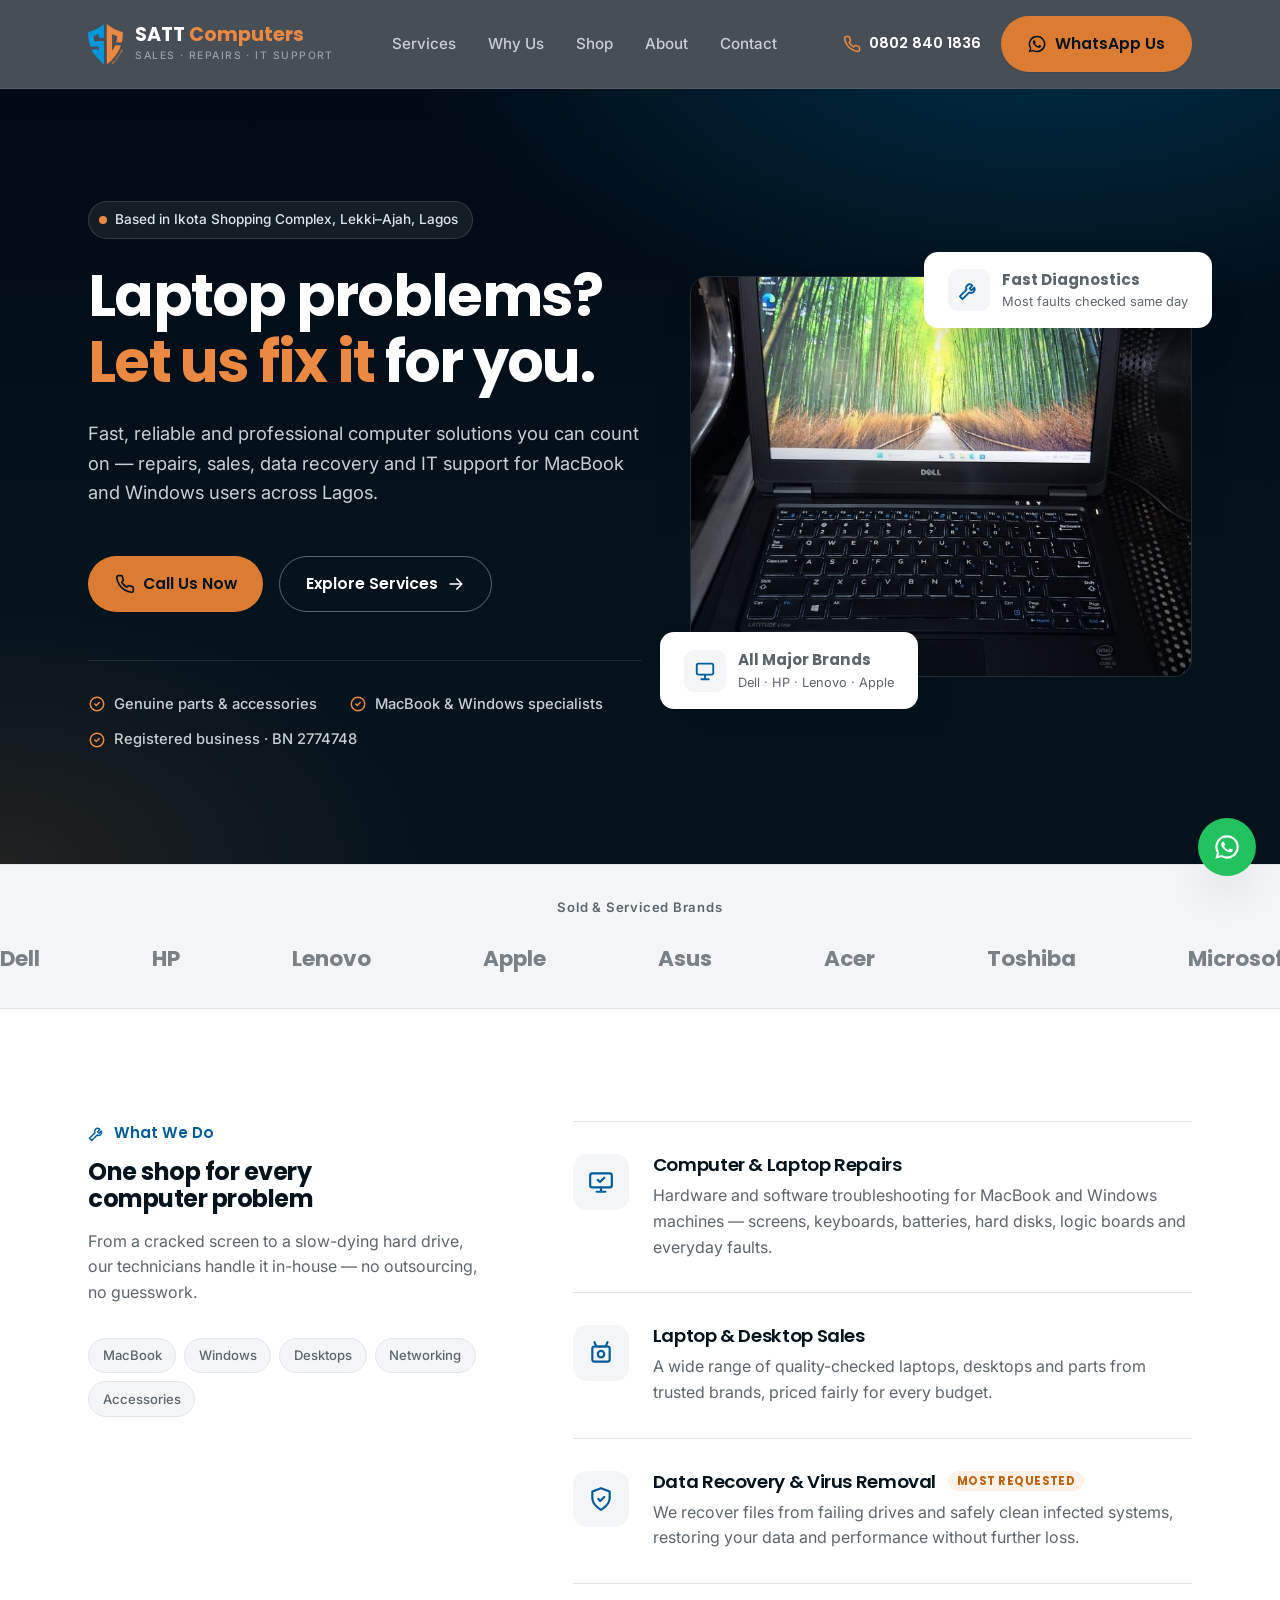
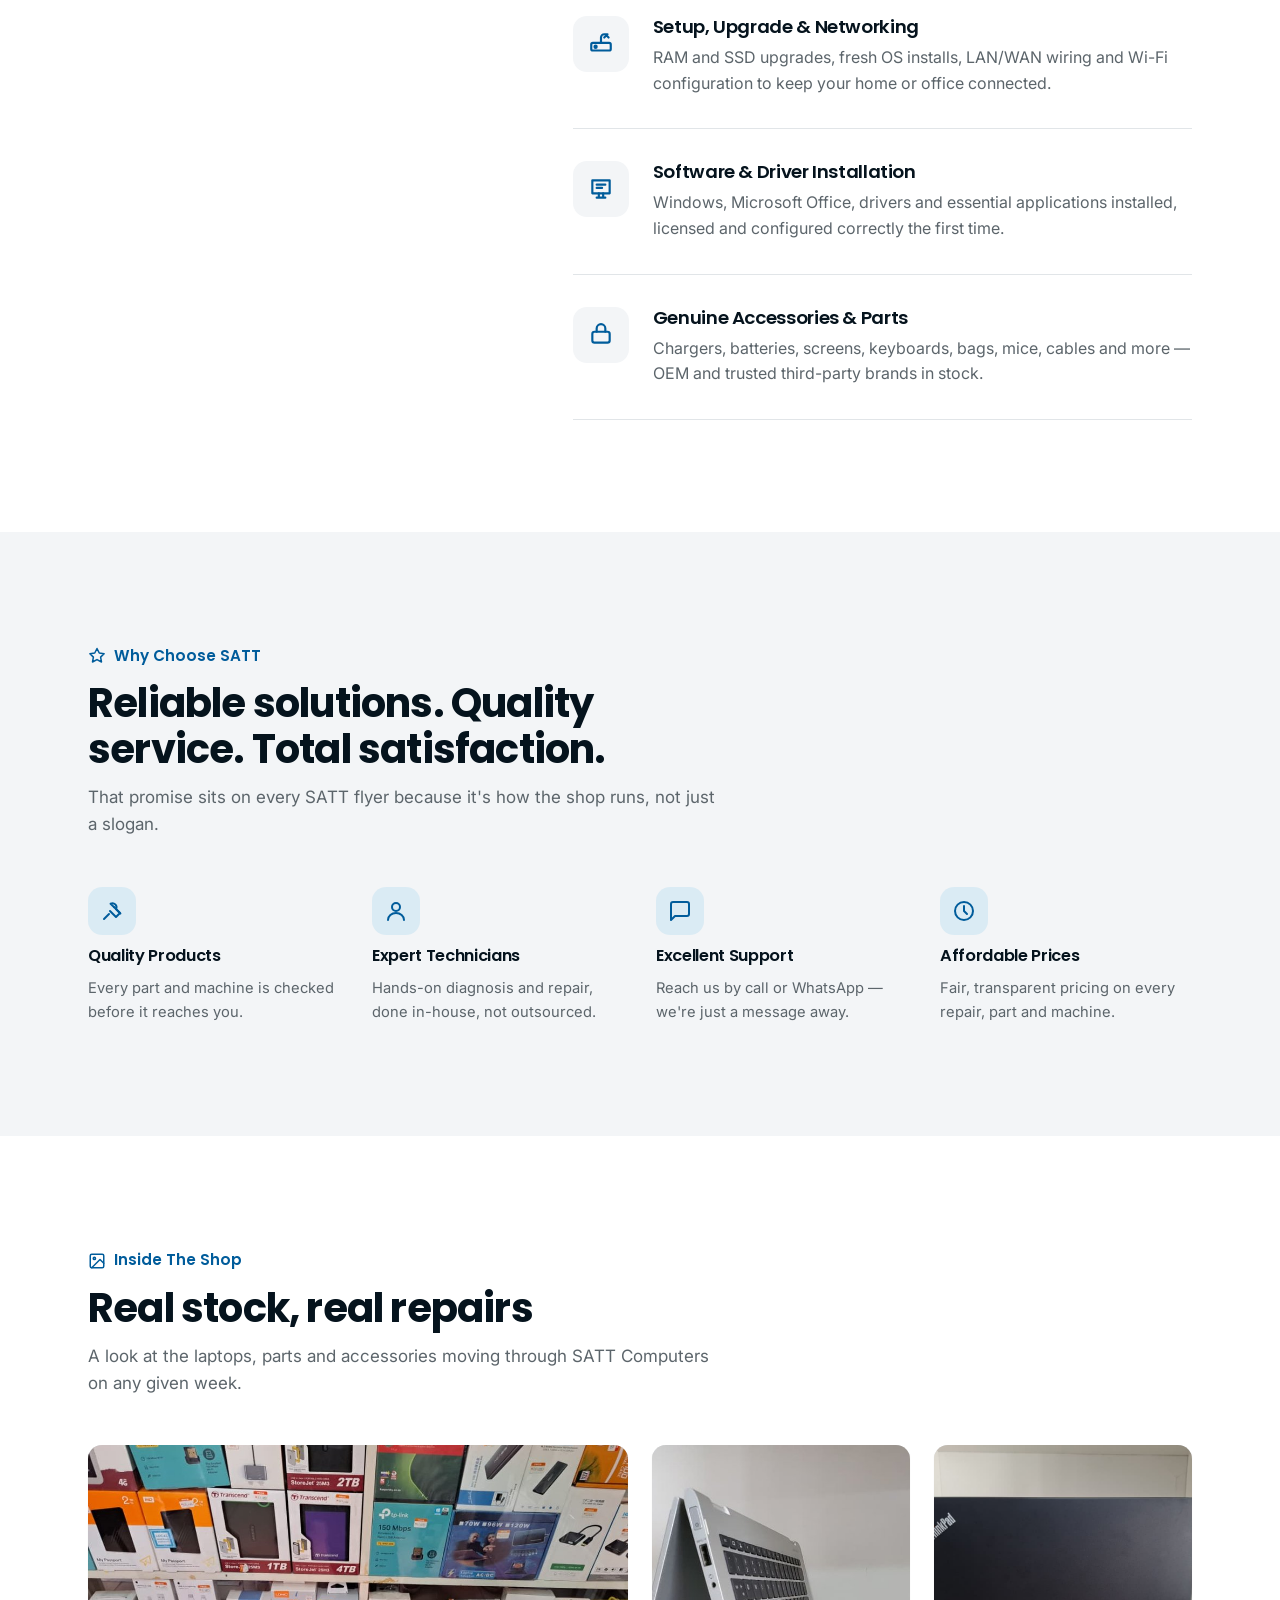
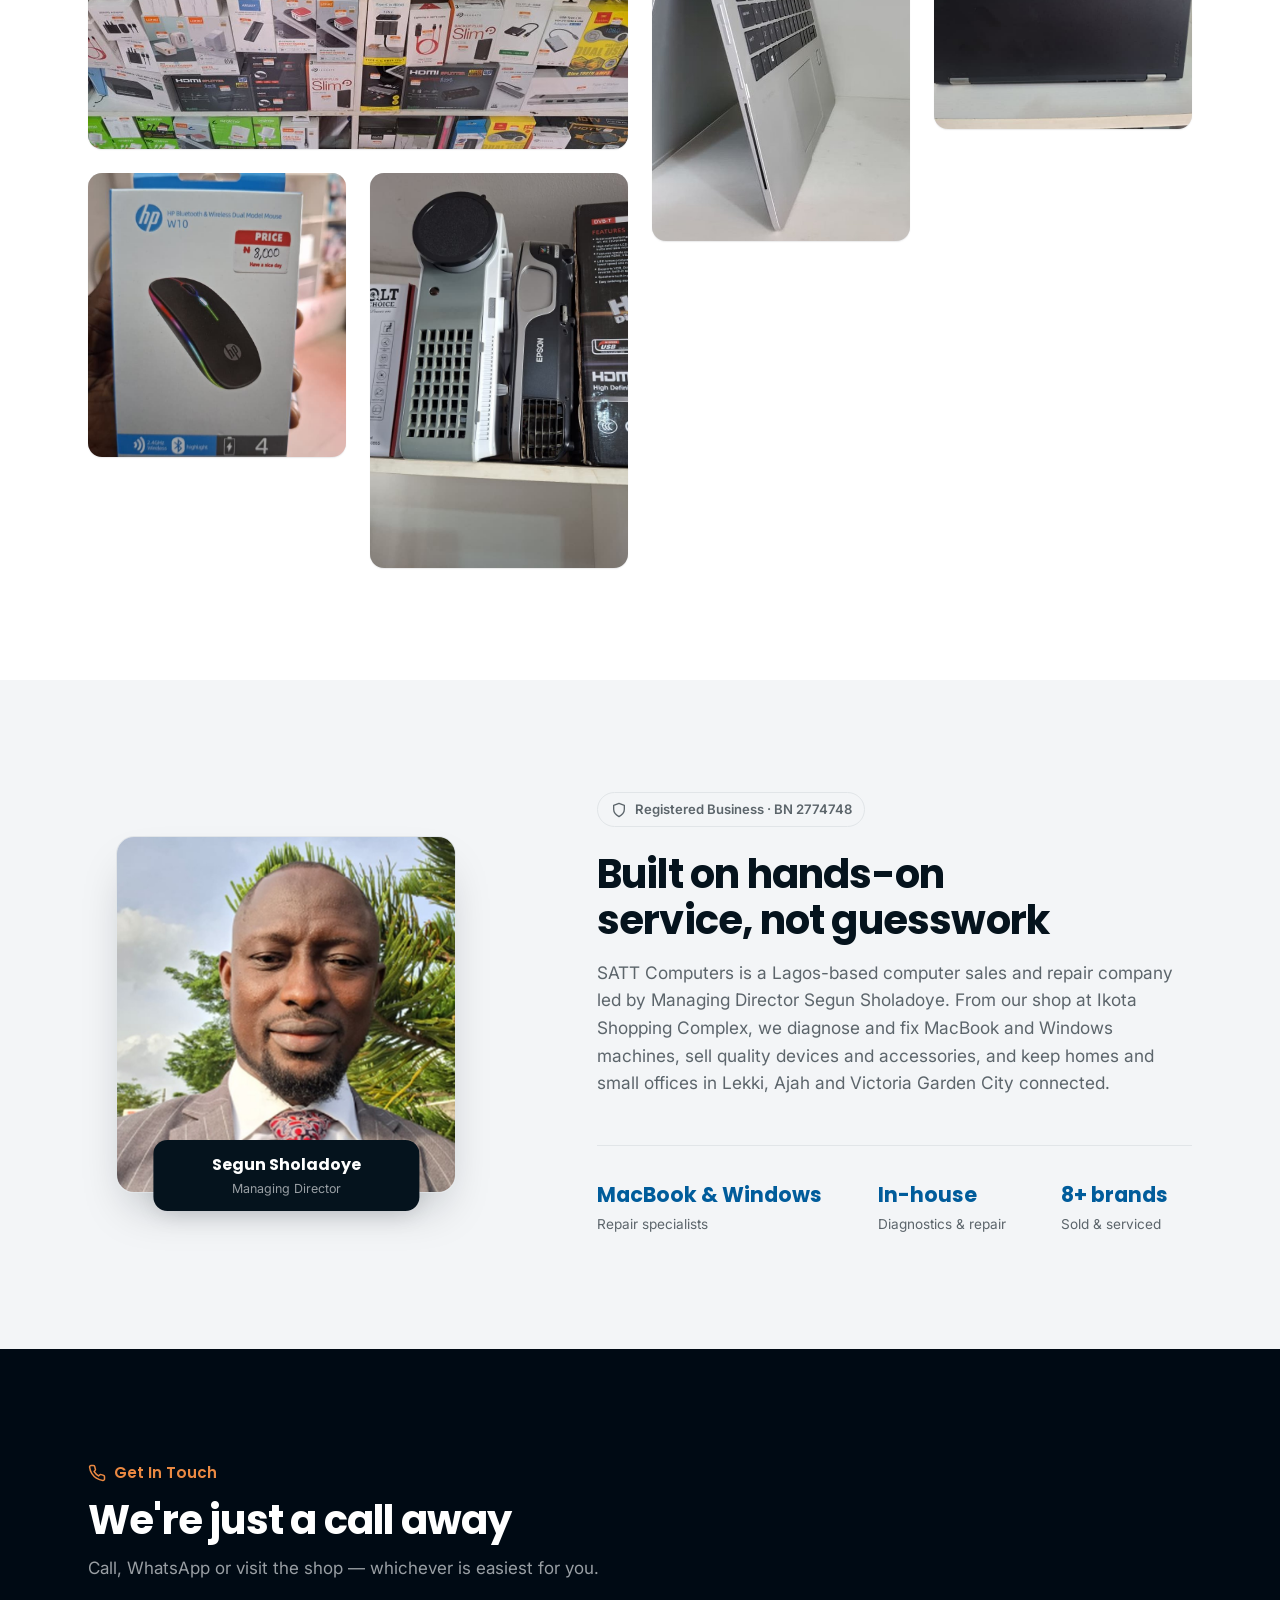
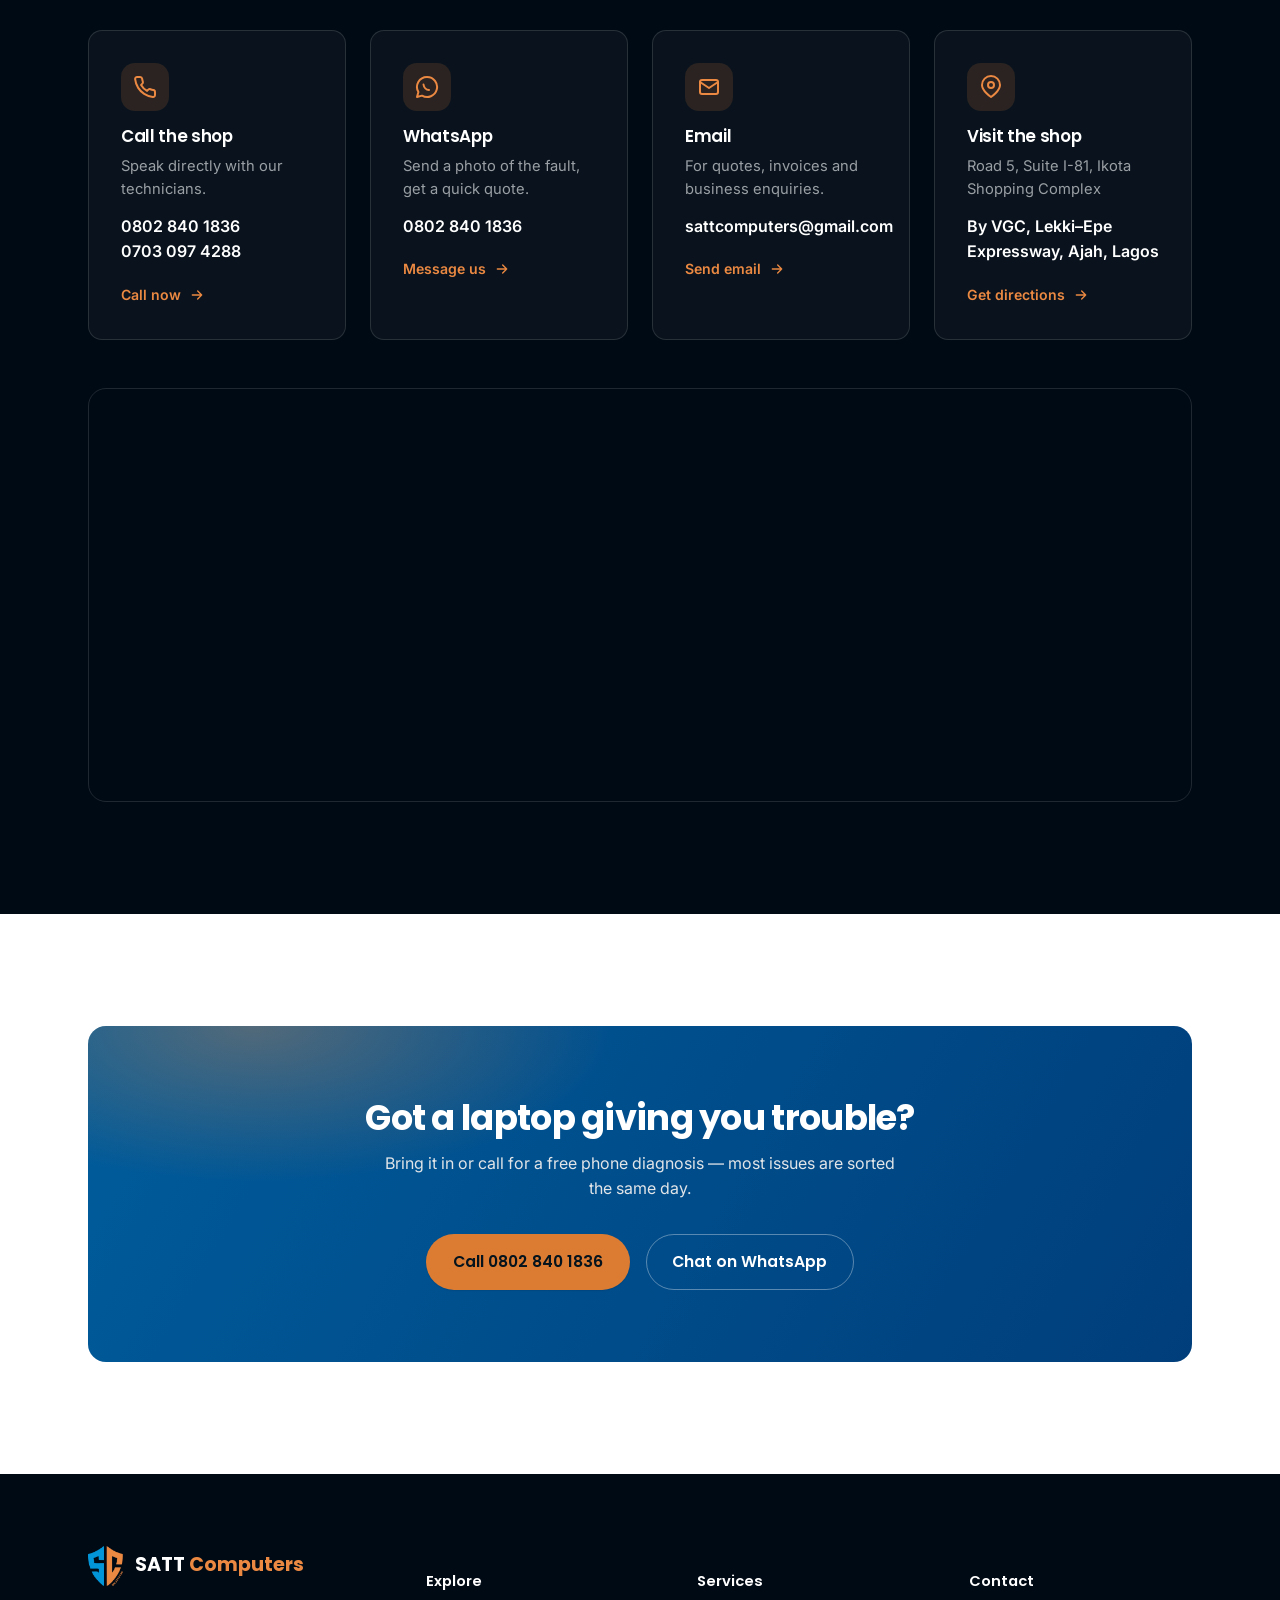
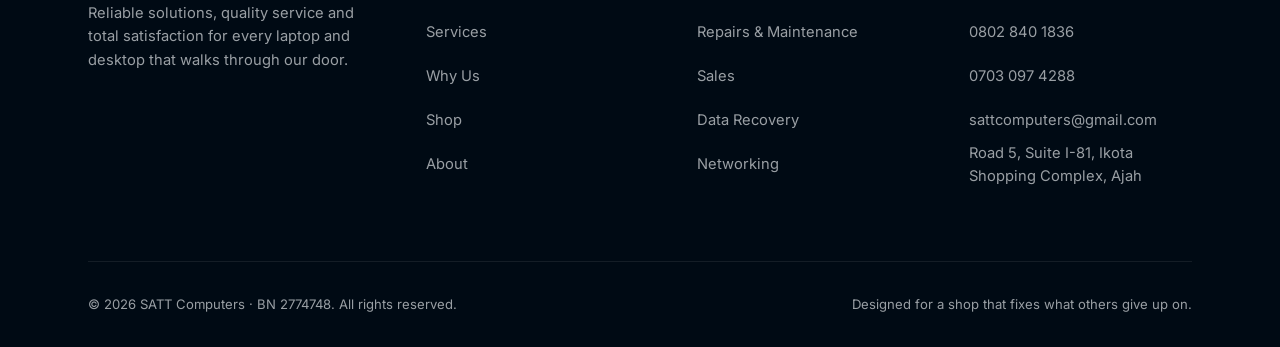
<file: index.html>
<!doctype html>
<html lang="en">
<head>
<meta charset="UTF-8">
<meta name="viewport" content="width=device-width, initial-scale=1">
<title>SATT Computers — Laptop &amp; Desktop Repair, Sales and IT Support in Lekki, Lagos</title>
<meta name="description" content="SATT Computers is a Lagos-based computer sales and repair company at Ikota Shopping Complex, Ajah — MacBook &amp; Windows repairs, data recovery, networking, and genuine accessories.">
<link rel="canonical" href="https://satt-computers.vercel.app/">
<meta name="robots" content="index, follow">
<meta name="theme-color" content="#000A14">

<!-- Link previews (WhatsApp, Facebook, X, LinkedIn) -->
<meta property="og:type" content="website">
<meta property="og:site_name" content="SATT Computers">
<meta property="og:url" content="https://satt-computers.vercel.app/">
<meta property="og:title" content="SATT Computers — Laptop Repair, Sales &amp; IT Support in Lekki–Ajah, Lagos">
<meta property="og:description" content="MacBook &amp; Windows repairs, data recovery, networking and genuine accessories at Ikota Shopping Complex, by VGC, Lagos. Call 0802 840 1836.">
<meta property="og:image" content="https://satt-computers.vercel.app/assets/img/og-image.jpg">
<meta property="og:image:width" content="1200">
<meta property="og:image:height" content="630">
<meta property="og:image:alt" content="SATT Computers logo with services and contact details">
<meta property="og:locale" content="en_NG">
<meta name="twitter:card" content="summary_large_image">
<meta name="twitter:title" content="SATT Computers — Laptop Repair, Sales &amp; IT Support in Lekki–Ajah, Lagos">
<meta name="twitter:description" content="MacBook &amp; Windows repairs, data recovery, networking and genuine accessories at Ikota Shopping Complex, by VGC, Lagos.">
<meta name="twitter:image" content="https://satt-computers.vercel.app/assets/img/og-image.jpg">

<!-- Business details for Google (local search, Maps knowledge panel) -->
<script type="application/ld+json">
{
  "@context": "https://schema.org",
  "@type": "ComputerStore",
  "@id": "https://satt-computers.vercel.app/#business",
  "name": "SATT Computers",
  "url": "https://satt-computers.vercel.app/",
  "logo": "https://satt-computers.vercel.app/assets/img/favicon-512.png",
  "image": "https://satt-computers.vercel.app/assets/img/og-image.jpg",
  "description": "Computer sales and repair company in Lekki–Ajah, Lagos: MacBook and Windows repairs, laptop and desktop sales, data recovery, virus removal, networking, software installation and accessories.",
  "telephone": ["+2348028401836", "+2347030974288"],
  "email": "sattcomputers@gmail.com",
  "address": {
    "@type": "PostalAddress",
    "streetAddress": "Road 5, Suite I-81, Ikota Shopping Complex, by VGC, Lekki-Epe Expressway",
    "addressLocality": "Ajah",
    "addressRegion": "Lagos",
    "addressCountry": "NG"
  },
  "areaServed": ["Lekki", "Ajah", "Victoria Garden City", "Lagos"],
  "brand": ["Dell", "HP", "Lenovo", "Apple", "Asus", "Acer", "Toshiba", "Microsoft"],
  "hasOfferCatalog": {
    "@type": "OfferCatalog",
    "name": "Computer services",
    "itemListElement": [
      {"@type": "Offer", "itemOffered": {"@type": "Service", "name": "Computer & laptop repairs (MacBook & Windows)"}},
      {"@type": "Offer", "itemOffered": {"@type": "Service", "name": "Laptop & desktop sales"}},
      {"@type": "Offer", "itemOffered": {"@type": "Service", "name": "Data recovery & virus removal"}},
      {"@type": "Offer", "itemOffered": {"@type": "Service", "name": "Setup, upgrades & networking"}},
      {"@type": "Offer", "itemOffered": {"@type": "Service", "name": "Software & driver installation"}},
      {"@type": "Offer", "itemOffered": {"@type": "Service", "name": "Computer accessories & parts"}}
    ]
  }
}
</script>
<link rel="icon" type="image/png" sizes="32x32" href="assets/img/favicon-32.png">
<link rel="icon" type="image/png" sizes="192x192" href="assets/img/favicon-192.png">
<link rel="apple-touch-icon" href="assets/img/apple-touch-icon.png">
<link rel="stylesheet" href="assets/css/styles.css">
</head>
<body>

<a class="skip-link" href="#main">Skip to content</a>

<header class="site-header" id="siteHeader">
  <div class="container bar">
    <a class="brand" href="#top" aria-label="SATT Computers home">
      <img src="assets/img/logo.png" alt="SATT Computers shield logo" width="40" height="46">
      <span>
        <span class="brand-word">SATT <span>Computers</span></span>
        <span class="brand-sub">Sales · Repairs · IT Support</span>
      </span>
    </a>

    <nav class="main-nav" aria-label="Primary">
      <a href="#services">Services</a>
      <a href="#why-us">Why Us</a>
      <a href="#gallery">Shop</a>
      <a href="#about">About</a>
      <a href="#contact">Contact</a>
    </nav>

    <div class="header-actions">
      <a class="header-call" href="tel:+2348028401836">
        <svg viewBox="0 0 24 24" fill="none" stroke="currentColor" stroke-width="2" stroke-linecap="round" stroke-linejoin="round" aria-hidden="true"><path d="M22 16.92v3a2 2 0 0 1-2.18 2 19.79 19.79 0 0 1-8.63-3.07 19.5 19.5 0 0 1-6-6 19.79 19.79 0 0 1-3.07-8.67A2 2 0 0 1 4.11 2h3a2 2 0 0 1 2 1.72c.127.96.361 1.903.7 2.81a2 2 0 0 1-.45 2.11L8.09 9.91a16 16 0 0 0 6 6l1.27-1.27a2 2 0 0 1 2.11-.45c.907.339 1.85.573 2.81.7A2 2 0 0 1 22 16.92z"/></svg>
        0802 840 1836
      </a>
      <a class="btn btn-primary" href="https://wa.me/2348028401836" target="_blank" rel="noopener">
        <svg viewBox="0 0 24 24" fill="currentColor" aria-hidden="true"><path d="M12 2a10 10 0 0 0-8.6 15.1L2 22l5.05-1.36A10 10 0 1 0 12 2Zm0 18.2a8.16 8.16 0 0 1-4.16-1.14l-.3-.18-3 .8.8-2.93-.19-.3A8.2 8.2 0 1 1 12 20.2Zm4.52-6.13c-.25-.12-1.45-.72-1.68-.8-.22-.08-.39-.12-.55.13-.16.24-.63.8-.78.96-.14.16-.28.18-.53.06-.25-.12-1.04-.38-1.98-1.22-.73-.65-1.22-1.46-1.37-1.7-.14-.25-.02-.38.11-.5.11-.11.25-.28.37-.42.12-.14.16-.24.24-.4.08-.16.04-.3-.02-.42-.06-.12-.55-1.33-.76-1.82-.2-.48-.4-.42-.55-.42h-.47c-.16 0-.42.06-.64.3-.22.24-.84.82-.84 2s.86 2.32.98 2.48c.12.16 1.7 2.6 4.13 3.64.58.25 1.03.4 1.38.51.58.18 1.11.16 1.53.1.47-.07 1.45-.59 1.65-1.16.2-.57.2-1.06.14-1.16-.06-.1-.22-.16-.47-.28Z"/></svg>
        WhatsApp Us
      </a>
      <button class="nav-toggle" id="navToggle" aria-expanded="false" aria-controls="mobileNav" aria-label="Toggle navigation menu">
        <svg class="icon-open" viewBox="0 0 24 24" fill="none" stroke="currentColor" stroke-width="2" stroke-linecap="round"><path d="M4 6h16M4 12h16M4 18h16"/></svg>
        <svg class="icon-close" viewBox="0 0 24 24" fill="none" stroke="currentColor" stroke-width="2" stroke-linecap="round"><path d="M6 6l12 12M18 6L6 18"/></svg>
      </button>
    </div>
  </div>


</header>

<!-- Kept outside <header> deliberately: the header uses backdrop-filter,
     which creates a containing block for fixed descendants and would
     collapse this drawer to the header's own height instead of the
     viewport's. -->
<nav class="mobile-nav" id="mobileNav" aria-label="Mobile">
  <a href="#services">Services</a>
  <a href="#why-us">Why Us</a>
  <a href="#gallery">Shop</a>
  <a href="#about">About</a>
  <a href="#contact">Contact</a>
  <a class="btn btn-primary btn-block" href="tel:+2348028401836">Call 0802 840 1836</a>
</nav>

<main id="main">

  <!-- HERO -->
  <section class="hero" id="top">
    <div class="container hero-grid">
      <div class="reveal">
        <span class="hero-eyebrow"><span class="dot" aria-hidden="true"></span> <span>Based in Ikota Shopping Complex, <span style="white-space: nowrap">Lekki–Ajah, Lagos</span></span></span>
        <h1>Laptop problems?<br><em>Let us fix it</em> for you.</h1>
        <p class="lede">Fast, reliable and professional computer solutions you can count on — repairs, sales, data recovery and IT support for MacBook and Windows users across Lagos.</p>
        <div class="hero-cta">
          <a class="btn btn-primary" href="tel:+2348028401836">
            <svg viewBox="0 0 24 24" fill="none" stroke="currentColor" stroke-width="2" stroke-linecap="round" stroke-linejoin="round" aria-hidden="true"><path d="M22 16.92v3a2 2 0 0 1-2.18 2 19.79 19.79 0 0 1-8.63-3.07 19.5 19.5 0 0 1-6-6 19.79 19.79 0 0 1-3.07-8.67A2 2 0 0 1 4.11 2h3a2 2 0 0 1 2 1.72c.127.96.361 1.903.7 2.81a2 2 0 0 1-.45 2.11L8.09 9.91a16 16 0 0 0 6 6l1.27-1.27a2 2 0 0 1 2.11-.45c.907.339 1.85.573 2.81.7A2 2 0 0 1 22 16.92z"/></svg>
            Call Us Now
          </a>
          <a class="btn btn-outline" href="#services">
            Explore Services
            <svg viewBox="0 0 24 24" fill="none" stroke="currentColor" stroke-width="2" stroke-linecap="round" stroke-linejoin="round" aria-hidden="true"><path d="M5 12h14M13 6l6 6-6 6"/></svg>
          </a>
        </div>
        <ul class="hero-trust">
          <li><svg viewBox="0 0 24 24" fill="none" stroke="currentColor" stroke-width="2" stroke-linecap="round" stroke-linejoin="round" aria-hidden="true"><path d="M9 12l2 2 4-4"/><circle cx="12" cy="12" r="9"/></svg> Genuine parts &amp; accessories</li>
          <li><svg viewBox="0 0 24 24" fill="none" stroke="currentColor" stroke-width="2" stroke-linecap="round" stroke-linejoin="round" aria-hidden="true"><path d="M9 12l2 2 4-4"/><circle cx="12" cy="12" r="9"/></svg> MacBook &amp; Windows specialists</li>
          <li><svg viewBox="0 0 24 24" fill="none" stroke="currentColor" stroke-width="2" stroke-linecap="round" stroke-linejoin="round" aria-hidden="true"><path d="M9 12l2 2 4-4"/><circle cx="12" cy="12" r="9"/></svg> Registered business · BN 2774748</li>
        </ul>
      </div>

      <div class="hero-visual reveal">
        <div class="hero-photo-card">
          <img src="assets/img/shelf-2.jpg" alt="A Dell laptop being serviced and tested on the workbench at SATT Computers" loading="eager">
        </div>
        <div class="floating-card floating-card--repair">
          <span class="fc-icon">
            <svg viewBox="0 0 24 24" fill="none" stroke="currentColor" stroke-width="2" stroke-linecap="round" stroke-linejoin="round" aria-hidden="true"><path d="M14.7 6.3a4 4 0 0 0-5.4 5.4L2 19l3 3 7.3-7.3a4 4 0 0 0 5.4-5.4l-3 3-2-2 3-3z"/></svg>
          </span>
          <span><strong>Fast Diagnostics</strong><span>Most faults checked same day</span></span>
        </div>
        <div class="floating-card floating-card--brands">
          <span class="fc-icon">
            <svg viewBox="0 0 24 24" fill="none" stroke="currentColor" stroke-width="2" stroke-linecap="round" stroke-linejoin="round" aria-hidden="true"><rect x="3" y="4" width="18" height="12" rx="2"/><path d="M8 21h8M12 16v5"/></svg>
          </span>
          <span><strong>All Major Brands</strong><span>Dell · HP · Lenovo · Apple</span></span>
        </div>
      </div>
    </div>
  </section>

  <!-- BRAND MARQUEE -->
  <div class="marquee-wrap">
    <p class="marquee-label">Sold &amp; Serviced Brands</p>
    <div class="marquee" aria-hidden="true">
      <span>Dell</span><span>HP</span><span>Lenovo</span><span>Apple</span><span>Asus</span><span>Acer</span><span>Toshiba</span><span>Microsoft</span>
      <span>Dell</span><span>HP</span><span>Lenovo</span><span>Apple</span><span>Asus</span><span>Acer</span><span>Toshiba</span><span>Microsoft</span>
    </div>
    <span class="visually-hidden">Brands we sell and service: Dell, HP, Lenovo, Apple, Asus, Acer, Toshiba, Microsoft.</span>
  </div>

  <!-- SERVICES -->
  <section class="section-pad" id="services" aria-labelledby="services-heading">
    <div class="container services-layout">

      <div class="services-aside reveal">
        <span class="section-tag">
          <svg viewBox="0 0 24 24" fill="none" stroke="currentColor" stroke-width="2" stroke-linecap="round" stroke-linejoin="round" aria-hidden="true"><path d="M14.7 6.3a4 4 0 0 0-5.4 5.4L2 19l3 3 7.3-7.3a4 4 0 0 0 5.4-5.4l-3 3-2-2 3-3z"/></svg>
          What We Do
        </span>
        <h2 id="services-heading">One shop for every computer problem</h2>
        <p style="margin-top: var(--sp-4); color: var(--ink-soft); max-width: 40ch;">From a cracked screen to a slow-dying hard drive, our technicians handle it in-house — no outsourcing, no guesswork.</p>
        <div class="chips">
          <span class="chip">MacBook</span>
          <span class="chip">Windows</span>
          <span class="chip">Desktops</span>
          <span class="chip">Networking</span>
          <span class="chip">Accessories</span>
        </div>
      </div>

      <div class="services-list">

        <div class="service-row reveal">
          <div class="service-icon">
            <svg viewBox="0 0 24 24" fill="none" stroke="currentColor" stroke-width="2" stroke-linecap="round" stroke-linejoin="round" aria-hidden="true"><rect x="2" y="4" width="20" height="13" rx="2"/><path d="M8 21h8M12 17v4"/><path d="M9 10l2 2 4-4"/></svg>
          </div>
          <div class="service-body">
            <h3>Computer &amp; Laptop Repairs</h3>
            <p>Hardware and software troubleshooting for MacBook and Windows machines — screens, keyboards, batteries, hard disks, logic boards and everyday faults.</p>
          </div>
        </div>

        <div class="service-row reveal">
          <div class="service-icon">
            <svg viewBox="0 0 24 24" fill="none" stroke="currentColor" stroke-width="2" stroke-linecap="round" stroke-linejoin="round" aria-hidden="true"><path d="M6 2l1.5 4h9L18 2"/><rect x="4" y="6" width="16" height="14" rx="2"/><circle cx="12" cy="13" r="3"/></svg>
          </div>
          <div class="service-body">
            <h3>Laptop &amp; Desktop Sales</h3>
            <p>A wide range of quality-checked laptops, desktops and parts from trusted brands, priced fairly for every budget.</p>
          </div>
        </div>

        <div class="service-row reveal">
          <div class="service-icon">
            <svg viewBox="0 0 24 24" fill="none" stroke="currentColor" stroke-width="2" stroke-linecap="round" stroke-linejoin="round" aria-hidden="true"><path d="M12 22s8-4.5 8-11V5l-8-3-8 3v6c0 6.5 8 11 8 11z"/><path d="M9.5 12l1.8 1.8L15 10.2"/></svg>
          </div>
          <div class="service-body">
            <h3>Data Recovery &amp; Virus Removal <span class="service-tag">Most Requested</span></h3>
            <p>We recover files from failing drives and safely clean infected systems, restoring your data and performance without further loss.</p>
          </div>
        </div>

        <div class="service-row reveal">
          <div class="service-icon">
            <svg viewBox="0 0 24 24" fill="none" stroke="currentColor" stroke-width="2" stroke-linecap="round" stroke-linejoin="round" aria-hidden="true"><rect x="3" y="11" width="18" height="7" rx="1.5"/><circle cx="7" cy="14.5" r="1"/><path d="M12 11V6a3 3 0 0 1 3-3h3"/><path d="M15 6l2-2 2 2"/></svg>
          </div>
          <div class="service-body">
            <h3>Setup, Upgrade &amp; Networking</h3>
            <p>RAM and SSD upgrades, fresh OS installs, LAN/WAN wiring and Wi-Fi configuration to keep your home or office connected.</p>
          </div>
        </div>

        <div class="service-row reveal">
          <div class="service-icon">
            <svg viewBox="0 0 24 24" fill="none" stroke="currentColor" stroke-width="2" stroke-linecap="round" stroke-linejoin="round" aria-hidden="true"><path d="M4 4h16v12H4z"/><path d="M8 20h8M10 16v4M14 16v4"/><path d="M8 8h8M8 11h5"/></svg>
          </div>
          <div class="service-body">
            <h3>Software &amp; Driver Installation</h3>
            <p>Windows, Microsoft Office, drivers and essential applications installed, licensed and configured correctly the first time.</p>
          </div>
        </div>

        <div class="service-row reveal">
          <div class="service-icon">
            <svg viewBox="0 0 24 24" fill="none" stroke="currentColor" stroke-width="2" stroke-linecap="round" stroke-linejoin="round" aria-hidden="true"><rect x="4" y="9" width="16" height="10" rx="2"/><path d="M8 9V6a4 4 0 0 1 8 0v3"/></svg>
          </div>
          <div class="service-body">
            <h3>Genuine Accessories &amp; Parts</h3>
            <p>Chargers, batteries, screens, keyboards, bags, mice, cables and more — OEM and trusted third-party brands in stock.</p>
          </div>
        </div>

      </div>
    </div>
  </section>

  <!-- WHY US -->
  <section class="section-pad on-alt" id="why-us" aria-labelledby="why-heading">
    <div class="container">
      <div class="section-head reveal">
        <span class="section-tag">
          <svg viewBox="0 0 24 24" fill="none" stroke="currentColor" stroke-width="2" stroke-linecap="round" stroke-linejoin="round" aria-hidden="true"><path d="M12 2l3 6 6.5.9-4.7 4.6L18 20l-6-3.2L6 20l1.2-6.5L2.5 8.9 9 8z"/></svg>
          Why Choose SATT
        </span>
        <h2 id="why-heading">Reliable solutions. Quality service. Total satisfaction.</h2>
        <p>That promise sits on every SATT flyer because it's how the shop runs, not just a slogan.</p>
      </div>

      <div class="value-strip">
        <div class="value-item reveal">
          <span class="v-icon"><svg viewBox="0 0 24 24" fill="none" stroke="currentColor" stroke-width="2" stroke-linecap="round" stroke-linejoin="round" aria-hidden="true"><path d="M20.4 14.5L16 10.1a4 4 0 0 0-5.4-5.4L14 8.1"/><path d="M4 20l5-5"/><path d="M14 8l6 6-4 4-6-6"/></svg></span>
          <h4>Quality Products</h4>
          <p>Every part and machine is checked before it reaches you.</p>
        </div>
        <div class="value-item reveal">
          <span class="v-icon"><svg viewBox="0 0 24 24" fill="none" stroke="currentColor" stroke-width="2" stroke-linecap="round" stroke-linejoin="round" aria-hidden="true"><circle cx="12" cy="8" r="4"/><path d="M4 21c0-4 3.6-7 8-7s8 3 8 7"/></svg></span>
          <h4>Expert Technicians</h4>
          <p>Hands-on diagnosis and repair, done in-house, not outsourced.</p>
        </div>
        <div class="value-item reveal">
          <span class="v-icon"><svg viewBox="0 0 24 24" fill="none" stroke="currentColor" stroke-width="2" stroke-linecap="round" stroke-linejoin="round" aria-hidden="true"><path d="M21 15a2 2 0 0 1-2 2H7l-4 4V5a2 2 0 0 1 2-2h14a2 2 0 0 1 2 2z"/></svg></span>
          <h4>Excellent Support</h4>
          <p>Reach us by call or WhatsApp — we're just a message away.</p>
        </div>
        <div class="value-item reveal">
          <span class="v-icon"><svg viewBox="0 0 24 24" fill="none" stroke="currentColor" stroke-width="2" stroke-linecap="round" stroke-linejoin="round" aria-hidden="true"><circle cx="12" cy="12" r="9"/><path d="M12 7v5l3 3"/></svg></span>
          <h4>Affordable Prices</h4>
          <p>Fair, transparent pricing on every repair, part and machine.</p>
        </div>
      </div>
    </div>
  </section>

  <!-- GALLERY -->
  <section class="section-pad" id="gallery" aria-labelledby="gallery-heading">
    <div class="container">
      <div class="section-head reveal">
        <span class="section-tag">
          <svg viewBox="0 0 24 24" fill="none" stroke="currentColor" stroke-width="2" stroke-linecap="round" stroke-linejoin="round" aria-hidden="true"><rect x="3" y="3" width="18" height="18" rx="2"/><circle cx="8.5" cy="8.5" r="1.5"/><path d="M21 15l-5-5L5 21"/></svg>
          Inside The Shop
        </span>
        <h2 id="gallery-heading">Real stock, real repairs</h2>
        <p>A look at the laptops, parts and accessories moving through SATT Computers on any given week.</p>
      </div>

      <div class="gallery-grid">
        <figure class="gallery-item gallery-item--wide reveal">
          <img src="assets/img/shelf-1.jpg" alt="Wall of accessories in stock at SATT Computers — external hard drives, USB adapters and HDMI splitters" loading="lazy">
          <figcaption class="cap">Accessories wall — HDDs, adapters &amp; splitters</figcaption>
        </figure>
        <figure class="gallery-item gallery-item--tall reveal">
          <img src="assets/img/shelf-5.jpg" alt="A laptop displayed open at an angle showing its side ports" loading="lazy">
          <figcaption class="cap">Every port and connector checked</figcaption>
        </figure>
        <figure class="gallery-item gallery-item--sq reveal">
          <img src="assets/img/shelf-6.jpg" alt="A closed Lenovo ThinkPad laptop ready for pickup" loading="lazy">
          <figcaption class="cap">ThinkPad, ready for pickup</figcaption>
        </figure>
        <figure class="gallery-item gallery-item--sq reveal">
          <img src="assets/img/shelf-4.jpg" alt="An HP wireless Bluetooth mouse in its retail box" loading="lazy">
          <figcaption class="cap">Genuine accessories in stock</figcaption>
        </figure>
        <figure class="gallery-item gallery-item--tall reveal">
          <img src="assets/img/shelf-3.jpg" alt="Projectors and networking boxes on a shelf at SATT Computers" loading="lazy">
          <figcaption class="cap">Projectors &amp; networking gear</figcaption>
        </figure>
      </div>
    </div>
  </section>

  <!-- ABOUT / OWNER -->
  <section class="section-pad on-alt" id="about" aria-labelledby="about-heading">
    <div class="container about-layout">

      <div class="owner-card reveal">
        <div class="owner-photo">
          <img src="assets/img/owner.jpg" alt="Segun Sholadoye, Managing Director of SATT Computers" loading="lazy">
        </div>
        <div class="owner-badge">
          <strong>Segun Sholadoye</strong>
          <span>Managing Director</span>
        </div>
      </div>

      <div class="about-copy reveal">
        <span class="reg-badge">
          <svg viewBox="0 0 24 24" fill="none" stroke="currentColor" stroke-width="2" stroke-linecap="round" stroke-linejoin="round" aria-hidden="true" width="16" height="16"><path d="M12 2l8 3v6c0 5-3.4 8.4-8 11-4.6-2.6-8-6-8-11V5z"/></svg>
          Registered Business · BN 2774748
        </span>
        <h2 id="about-heading">Built on hands-on service, not guesswork</h2>
        <p class="lede">SATT Computers is a Lagos-based computer sales and repair company led by Managing Director Segun Sholadoye. From our shop at Ikota Shopping Complex, we diagnose and fix MacBook and Windows machines, sell quality devices and accessories, and keep homes and small offices in Lekki, Ajah and Victoria Garden City connected.</p>
        <div class="about-stats">
          <div><strong>MacBook &amp; Windows</strong><span>Repair specialists</span></div>
          <div><strong>In-house</strong><span>Diagnostics &amp; repair</span></div>
          <div><strong>8+ brands</strong><span>Sold &amp; serviced</span></div>
        </div>
      </div>

    </div>
  </section>

  <!-- CONTACT -->
  <section class="section-pad on-dark" id="contact" aria-labelledby="contact-heading">
    <div class="container">
      <div class="section-head reveal">
        <span class="section-tag">
          <svg viewBox="0 0 24 24" fill="none" stroke="currentColor" stroke-width="2" stroke-linecap="round" stroke-linejoin="round" aria-hidden="true"><path d="M22 16.92v3a2 2 0 0 1-2.18 2 19.79 19.79 0 0 1-8.63-3.07 19.5 19.5 0 0 1-6-6 19.79 19.79 0 0 1-3.07-8.67A2 2 0 0 1 4.11 2h3a2 2 0 0 1 2 1.72c.127.96.361 1.903.7 2.81a2 2 0 0 1-.45 2.11L8.09 9.91a16 16 0 0 0 6 6l1.27-1.27a2 2 0 0 1 2.11-.45c.907.339 1.85.573 2.81.7A2 2 0 0 1 22 16.92z"/></svg>
          Get In Touch
        </span>
        <h2 id="contact-heading">We're just a call away</h2>
        <p>Call, WhatsApp or visit the shop — whichever is easiest for you.</p>
      </div>

      <div class="contact-grid">
        <div class="contact-card reveal">
          <span class="c-icon"><svg viewBox="0 0 24 24" fill="none" stroke="currentColor" stroke-width="2" stroke-linecap="round" stroke-linejoin="round" aria-hidden="true"><path d="M22 16.92v3a2 2 0 0 1-2.18 2 19.79 19.79 0 0 1-8.63-3.07 19.5 19.5 0 0 1-6-6 19.79 19.79 0 0 1-3.07-8.67A2 2 0 0 1 4.11 2h3a2 2 0 0 1 2 1.72c.127.96.361 1.903.7 2.81a2 2 0 0 1-.45 2.11L8.09 9.91a16 16 0 0 0 6 6l1.27-1.27a2 2 0 0 1 2.11-.45c.907.339 1.85.573 2.81.7A2 2 0 0 1 22 16.92z"/></svg></span>
          <h3>Call the shop</h3>
          <p>Speak directly with our technicians.</p>
          <p class="c-value">0802 840 1836<br>0703 097 4288</p>
          <a class="c-link" href="tel:+2348028401836">Call now
            <svg viewBox="0 0 24 24" fill="none" stroke="currentColor" stroke-width="2" stroke-linecap="round" stroke-linejoin="round" aria-hidden="true"><path d="M5 12h14M13 6l6 6-6 6"/></svg>
          </a>
        </div>

        <div class="contact-card reveal">
          <span class="c-icon"><svg viewBox="0 0 24 24" fill="none" stroke="currentColor" stroke-width="2" stroke-linecap="round" stroke-linejoin="round" aria-hidden="true"><path d="M12 2a10 10 0 0 0-8.6 15.1L2 22l5.05-1.36A10 10 0 1 0 12 2Z"/><path d="M8.5 9.5c.3 2.8 2.7 5.2 5.5 5.5"/></svg></span>
          <h3>WhatsApp</h3>
          <p>Send a photo of the fault, get a quick quote.</p>
          <p class="c-value">0802 840 1836</p>
          <a class="c-link" href="https://wa.me/2348028401836" target="_blank" rel="noopener">Message us
            <svg viewBox="0 0 24 24" fill="none" stroke="currentColor" stroke-width="2" stroke-linecap="round" stroke-linejoin="round" aria-hidden="true"><path d="M5 12h14M13 6l6 6-6 6"/></svg>
          </a>
        </div>

        <div class="contact-card reveal">
          <span class="c-icon"><svg viewBox="0 0 24 24" fill="none" stroke="currentColor" stroke-width="2" stroke-linecap="round" stroke-linejoin="round" aria-hidden="true"><rect x="3" y="5" width="18" height="14" rx="2"/><path d="M3 7l9 6 9-6"/></svg></span>
          <h3>Email</h3>
          <p>For quotes, invoices and business enquiries.</p>
          <p class="c-value">sattcomputers@gmail.com</p>
          <a class="c-link" href="mailto:sattcomputers@gmail.com">Send email
            <svg viewBox="0 0 24 24" fill="none" stroke="currentColor" stroke-width="2" stroke-linecap="round" stroke-linejoin="round" aria-hidden="true"><path d="M5 12h14M13 6l6 6-6 6"/></svg>
          </a>
        </div>

        <div class="contact-card reveal">
          <span class="c-icon"><svg viewBox="0 0 24 24" fill="none" stroke="currentColor" stroke-width="2" stroke-linecap="round" stroke-linejoin="round" aria-hidden="true"><path d="M21 10c0 6-9 12-9 12s-9-6-9-12a9 9 0 0 1 18 0z"/><circle cx="12" cy="10" r="3"/></svg></span>
          <h3>Visit the shop</h3>
          <p>Road 5, Suite I-81, Ikota Shopping Complex</p>
          <p class="c-value">By VGC, Lekki–Epe Expressway, Ajah, Lagos</p>
          <a class="c-link" href="https://www.google.com/maps?q=Ikota+Shopping+Complex+By+VGC+Lekki+Epe+Expressway+Ajah+Lagos" target="_blank" rel="noopener">Get directions
            <svg viewBox="0 0 24 24" fill="none" stroke="currentColor" stroke-width="2" stroke-linecap="round" stroke-linejoin="round" aria-hidden="true"><path d="M5 12h14M13 6l6 6-6 6"/></svg>
          </a>
        </div>
      </div>

      <div class="map-frame reveal">
        <iframe
          src="https://www.google.com/maps?q=Ikota%20Shopping%20Complex%2C%20By%20VGC%2C%20Lekki-Epe%20Expressway%2C%20Ajah%2C%20Lagos&output=embed"
          title="Map showing SATT Computers at Ikota Shopping Complex, By VGC, Lekki-Epe Expressway, Ajah, Lagos"
          loading="lazy"
          referrerpolicy="no-referrer-when-downgrade"></iframe>
      </div>
    </div>
  </section>

  <!-- CTA BAND -->
  <section class="section-pad">
    <div class="container">
      <div class="cta-band reveal">
        <h2>Got a laptop giving you trouble?</h2>
        <p>Bring it in or call for a free phone diagnosis — most issues are sorted the same day.</p>
        <div class="hero-cta">
          <a class="btn btn-primary" href="tel:+2348028401836">Call 0802 840 1836</a>
          <a class="btn btn-outline" href="https://wa.me/2348028401836" target="_blank" rel="noopener">Chat on WhatsApp</a>
        </div>
      </div>
    </div>
  </section>

</main>

<footer class="site-footer">
  <div class="container">
    <div class="footer-top">
      <div class="footer-brand">
        <a class="brand" href="#top" aria-label="SATT Computers home">
          <img src="assets/img/logo.png" alt="SATT Computers logo" width="40" height="46">
          <span>
            <span class="brand-word">SATT <span>Computers</span></span>
          </span>
        </a>
        <p>Reliable solutions, quality service and total satisfaction for every laptop and desktop that walks through our door.</p>
      </div>

      <div class="footer-col">
        <h5>Explore</h5>
        <ul>
          <li><a href="#services">Services</a></li>
          <li><a href="#why-us">Why Us</a></li>
          <li><a href="#gallery">Shop</a></li>
          <li><a href="#about">About</a></li>
        </ul>
      </div>

      <div class="footer-col">
        <h5>Services</h5>
        <ul>
          <li><a href="#services">Repairs &amp; Maintenance</a></li>
          <li><a href="#services">Sales</a></li>
          <li><a href="#services">Data Recovery</a></li>
          <li><a href="#services">Networking</a></li>
        </ul>
      </div>

      <div class="footer-col">
        <h5>Contact</h5>
        <ul>
          <li><a href="tel:+2348028401836">0802 840 1836</a></li>
          <li><a href="tel:+2347030974288">0703 097 4288</a></li>
          <li><a href="mailto:sattcomputers@gmail.com">sattcomputers@gmail.com</a></li>
          <li>Road 5, Suite I-81, Ikota Shopping Complex, Ajah</li>
        </ul>
      </div>
    </div>

    <div class="footer-bottom">
      <span>&copy; <span id="year"></span> SATT Computers · BN 2774748. All rights reserved.</span>
      <span>Designed for a shop that fixes what others give up on.</span>
    </div>
  </div>
</footer>

<a class="float-whatsapp" href="https://wa.me/2348028401836" target="_blank" rel="noopener" aria-label="Chat with SATT Computers on WhatsApp">
  <svg viewBox="0 0 24 24" fill="currentColor" aria-hidden="true"><path d="M12 2a10 10 0 0 0-8.6 15.1L2 22l5.05-1.36A10 10 0 1 0 12 2Zm0 18.2a8.16 8.16 0 0 1-4.16-1.14l-.3-.18-3 .8.8-2.93-.19-.3A8.2 8.2 0 1 1 12 20.2Zm4.52-6.13c-.25-.12-1.45-.72-1.68-.8-.22-.08-.39-.12-.55.13-.16.24-.63.8-.78.96-.14.16-.28.18-.53.06-.25-.12-1.04-.38-1.98-1.22-.73-.65-1.22-1.46-1.37-1.7-.14-.25-.02-.38.11-.5.11-.11.25-.28.37-.42.12-.14.16-.24.24-.4.08-.16.04-.3-.02-.42-.06-.12-.55-1.33-.76-1.82-.2-.48-.4-.42-.55-.42h-.47c-.16 0-.42.06-.64.3-.22.24-.84.82-.84 2s.86 2.32.98 2.48c.12.16 1.7 2.6 4.13 3.64.58.25 1.03.4 1.38.51.58.18 1.11.16 1.53.1.47-.07 1.45-.59 1.65-1.16.2-.57.2-1.06.14-1.16-.06-.1-.22-.16-.47-.28Z"/></svg>
</a>

<script src="assets/js/main.js"></script>
</body>
</html>
</file>
<file: assets/css/styles.css>
/* ==========================================================================
   SATT Computers — Design tokens & base
   ========================================================================== */

@import url('https://fonts.googleapis.com/css2?family=Poppins:wght@500;600;700;800&family=Inter:wght@400;500;600;700&display=swap');

:root{
  /* Brand (sampled from the SATT Computers logo) */
  --blue-500: #0295D8;
  --blue-600: #0089CC;
  --blue-700: #005C9B;
  --blue-800: #003E7B;

  --orange-500: #EB8942;
  --orange-600: #DC7C33;
  --orange-700: #C1630E;
  --orange-800: #A04500;

  /* Neutrals — tinted toward the brand blue hue (239°), never warm/cream */
  --navy-950: #000A14;
  --navy-900: #05131D;
  --navy-800: #0F1C25;
  --navy-700: #1B2630;
  --navy-500: #5C656B;
  --navy-300: #999FA4;
  --navy-150: #C9CFD3;
  --navy-100: #E1E5E8;
  --navy-50:  #F3F5F7;
  --white:    #FFFFFF;

  /* Semantic */
  --bg: var(--white);
  --bg-alt: var(--navy-50);
  --bg-dark: var(--navy-950);
  --bg-dark-alt: var(--navy-900);
  --ink: var(--navy-900);
  --ink-soft: var(--navy-500);
  --ink-on-dark: var(--white);
  --ink-on-dark-soft: var(--navy-300);
  --border: var(--navy-100);
  --border-dark: var(--navy-700);
  --ring: var(--blue-500);

  /* Type */
  --font-head: 'Poppins', 'Segoe UI', sans-serif;
  --font-body: 'Inter', 'Segoe UI', sans-serif;

  /* Spacing rhythm (4/8 scale) */
  --sp-1: .25rem;
  --sp-2: .5rem;
  --sp-3: .75rem;
  --sp-4: 1rem;
  --sp-5: 1.5rem;
  --sp-6: 2rem;
  --sp-7: 3rem;
  --sp-8: 4.5rem;
  --sp-9: 7rem;

  /* Radius — cards stay modest; pills for tags/buttons only */
  --r-sm: 8px;
  --r-md: 14px;
  --r-lg: 18px;
  --r-pill: 999px;

  /* Motion */
  --ease-out: cubic-bezier(.16,1,.3,1);
  --dur-fast: 180ms;
  --dur-med: 320ms;

  /* z-scale */
  --z-dropdown: 20;
  --z-sticky: 40;
  --z-overlay: 60;
  --z-toast: 80;

  --shadow-sm: 0 1px 2px rgba(5,19,29,.06), 0 1px 1px rgba(5,19,29,.04);
  --shadow-md: 0 8px 24px -8px rgba(5,19,29,.18);
  --shadow-lg: 0 24px 48px -16px rgba(5,19,29,.28);
}

*, *::before, *::after{ box-sizing: border-box; }
html{
  scroll-behavior: smooth;
  -webkit-text-size-adjust: 100%;
}
@media (prefers-reduced-motion: reduce){
  html{ scroll-behavior: auto; }
}
body{
  margin: 0;
  /* Safety net against horizontal scroll on mobile. `clip`, not `hidden`:
     hidden turns body into a scroll container, which breaks the sticky header. */
  overflow-x: clip;
  font-family: var(--font-body);
  color: var(--ink);
  background: var(--bg);
  font-size: 16px;
  line-height: 1.6;
  -webkit-font-smoothing: antialiased;
}
img{ max-width: 100%; display: block; }
a{ color: inherit; text-decoration: none; }
ul{ margin: 0; padding: 0; list-style: none; }
h1,h2,h3,h4{
  font-family: var(--font-head);
  margin: 0;
  color: var(--ink);
  letter-spacing: -0.02em;
  line-height: 1.15;
  text-wrap: balance;
}
p{ margin: 0; }
p.lede, .prose p{ max-width: 68ch; text-wrap: pretty; }
button{ font: inherit; }

:focus-visible{
  outline: 3px solid var(--ring);
  outline-offset: 2px;
  border-radius: 4px;
}

.skip-link{
  position: absolute;
  left: -999px;
  top: auto;
  background: var(--blue-700);
  color: var(--white);
  padding: var(--sp-3) var(--sp-5);
  z-index: var(--z-toast);
  border-radius: 0 0 var(--r-sm) 0;
}
.skip-link:focus{ left: 0; top: 0; }

.container{
  width: 100%;
  max-width: 1200px;
  margin-inline: auto;
  padding-inline: var(--sp-5);
}
@media (min-width: 768px){
  .container{ padding-inline: var(--sp-7); }
}

section{ position: relative; }
.section-pad{ padding-block: var(--sp-8); }
@media (min-width: 1024px){ .section-pad{ padding-block: var(--sp-9); } }

.section-head{
  max-width: 640px;
  margin-bottom: var(--sp-7);
}
.section-head h2{
  font-size: clamp(1.7rem, 1.2rem + 1.8vw, 2.5rem);
  font-weight: 700;
}
.section-head p{
  margin-top: var(--sp-3);
  color: var(--ink-soft);
  font-size: 1.0625rem;
}
.on-dark .section-head p{ color: var(--ink-on-dark-soft); }
.on-dark .section-head h2{ color: var(--ink-on-dark); }

.section-tag{
  display: inline-flex;
  align-items: center;
  gap: var(--sp-2);
  font-family: var(--font-head);
  font-weight: 600;
  font-size: .95rem;
  color: var(--blue-700);
  margin-bottom: var(--sp-3);
}
.on-dark .section-tag{ color: var(--orange-500); }
.section-tag svg{ width: 18px; height: 18px; flex-shrink: 0; }

/* ==========================================================================
   Buttons
   ========================================================================== */
.btn{
  display: inline-flex;
  align-items: center;
  justify-content: center;
  gap: var(--sp-2);
  font-family: var(--font-head);
  font-weight: 600;
  font-size: .98rem;
  padding: .9rem 1.6rem;
  border-radius: var(--r-pill);
  border: 1.5px solid transparent;
  cursor: pointer;
  min-height: 48px;
  transition: transform var(--dur-fast) var(--ease-out),
              background-color var(--dur-fast) var(--ease-out),
              border-color var(--dur-fast) var(--ease-out),
              box-shadow var(--dur-fast) var(--ease-out);
  white-space: nowrap;
}
.btn:active{ transform: scale(.97); }
.btn-primary{
  background: var(--orange-600);
  color: var(--navy-900);
  box-shadow: var(--shadow-sm);
}
.btn-primary:hover{ background: var(--orange-700); color: var(--white); }
.btn-outline{
  background: transparent;
  border-color: rgba(255,255,255,.35);
  color: var(--white);
}
.btn-outline:hover{ border-color: var(--white); background: rgba(255,255,255,.08); }
.btn-outline-light{
  background: transparent;
  border-color: var(--navy-150);
  color: var(--ink);
}
.btn-outline-light:hover{ border-color: var(--blue-700); background: var(--navy-50); }
.btn-block{ width: 100%; }
.btn svg{ width: 20px; height: 20px; flex-shrink: 0; }

/* ==========================================================================
   Header
   ========================================================================== */
.site-header{
  position: sticky;
  top: 0;
  z-index: var(--z-sticky);
  background: rgba(0,10,20,.72);
  backdrop-filter: blur(14px) saturate(140%);
  -webkit-backdrop-filter: blur(14px) saturate(140%);
  border-bottom: 1px solid rgba(255,255,255,.08);
  transition: background-color var(--dur-med) var(--ease-out), padding var(--dur-med) var(--ease-out);
}
.site-header .bar{
  display: flex;
  align-items: center;
  justify-content: space-between;
  gap: var(--sp-4);
  padding-block: var(--sp-4);
}
.brand{
  display: flex;
  align-items: center;
  gap: var(--sp-3);
  min-width: 0;
}
.brand img{ height: 40px; width: auto; }
.brand-word{
  font-family: var(--font-head);
  font-weight: 700;
  font-size: 1.2rem;
  color: var(--white);
  line-height: 1.1;
}
.brand-word span{ color: var(--orange-500); }
.brand-sub{
  display: block;
  font-family: var(--font-body);
  font-weight: 500;
  font-size: .65rem;
  letter-spacing: .14em;
  text-transform: uppercase;
  color: var(--navy-300);
}

.main-nav{ display: none; }
@media (min-width: 900px){
  .main-nav{
    display: flex;
    align-items: center;
    gap: var(--sp-6);
  }
  .main-nav a{
    font-weight: 500;
    font-size: .95rem;
    color: var(--navy-150);
    padding-block: var(--sp-2);
    position: relative;
    transition: color var(--dur-fast) var(--ease-out);
  }
  .main-nav a::after{
    content: "";
    position: absolute;
    left: 0; right: 100%;
    bottom: -2px;
    height: 2px;
    background: var(--orange-500);
    transition: right var(--dur-med) var(--ease-out);
  }
  .main-nav a:hover{ color: var(--white); }
  .main-nav a:hover::after{ right: 0; }
}

.header-actions{ display: flex; align-items: center; gap: var(--sp-3); }
/* The header WhatsApp pill needs real estate the smallest phones don't have;
   the mobile drawer and the floating WhatsApp button already cover that
   action there, so it only appears once there's room for it. */
.header-actions > a.btn-primary{ display: none; }
@media (min-width: 480px){
  .header-actions > a.btn-primary{ display: inline-flex; }
}
.header-call{
  display: none;
  align-items: center;
  gap: var(--sp-2);
  color: var(--white);
  font-family: var(--font-head);
  font-weight: 600;
  font-size: .92rem;
  min-height: 44px;
  padding-inline: var(--sp-2);
}
.header-call svg{ width: 18px; height: 18px; color: var(--orange-500); }
@media (min-width: 640px){ .header-call{ display: inline-flex; } }

.nav-toggle{
  display: inline-flex;
  align-items: center;
  justify-content: center;
  width: 44px;
  height: 44px;
  border-radius: var(--r-sm);
  background: rgba(255,255,255,.06);
  border: 1px solid rgba(255,255,255,.12);
  color: var(--white);
  cursor: pointer;
}
.nav-toggle svg{ width: 22px; height: 22px; }
.nav-toggle .icon-close{ display: none; }
.nav-toggle[aria-expanded="true"] .icon-open{ display: none; }
.nav-toggle[aria-expanded="true"] .icon-close{ display: block; }
@media (min-width: 900px){ .nav-toggle{ display: none; } }

.mobile-nav{
  display: none;
  position: fixed;
  inset: 0;
  top: 72px;
  background: var(--navy-950);
  z-index: var(--z-overlay);
  padding: var(--sp-6) var(--sp-5);
  overflow-y: auto;
}
.mobile-nav.is-open{ display: block; }
.mobile-nav a{
  display: block;
  font-family: var(--font-head);
  font-weight: 600;
  font-size: 1.4rem;
  color: var(--white);
  padding-block: var(--sp-4);
  border-bottom: 1px solid rgba(255,255,255,.08);
}
.mobile-nav .btn{ margin-top: var(--sp-6); }
@media (min-width: 900px){ .mobile-nav{ display: none !important; } }

/* ==========================================================================
   Hero
   ========================================================================== */
.hero{
  background:
    radial-gradient(1100px 520px at 82% -10%, rgba(2,149,216,.28), transparent 60%),
    radial-gradient(700px 420px at 0% 100%, rgba(235,137,66,.12), transparent 60%),
    linear-gradient(180deg, var(--navy-950), var(--navy-900) 60%, var(--navy-900));
  color: var(--white);
  padding-block: var(--sp-8);
  overflow: clip;
}
@media (min-width: 1024px){ .hero{ padding-block: var(--sp-9); } }

.hero-grid{
  display: grid;
  gap: var(--sp-8);
  align-items: center;
}
@media (min-width: 980px){
  .hero-grid{ grid-template-columns: 1.05fr .95fr; gap: var(--sp-7); }
}

.hero-eyebrow{
  display: inline-flex;
  align-items: center;
  gap: var(--sp-2);
  background: rgba(255,255,255,.07);
  border: 1px solid rgba(255,255,255,.14);
  padding: .45rem .9rem .45rem .6rem;
  border-radius: var(--r-pill);
  font-size: .85rem;
  font-weight: 500;
  color: var(--navy-100);
  margin-bottom: var(--sp-5);
}
.hero-eyebrow .dot{
  width: 8px; height: 8px; border-radius: 50%;
  background: var(--orange-500);
  box-shadow: 0 0 0 0 rgba(235,137,66,.6);
  animation: pulse-dot 2.4s var(--ease-out) infinite;
}
@media (prefers-reduced-motion: reduce){ .hero-eyebrow .dot{ animation: none; } }
@keyframes pulse-dot{
  0%{ box-shadow: 0 0 0 0 rgba(235,137,66,.55); }
  70%{ box-shadow: 0 0 0 8px rgba(235,137,66,0); }
  100%{ box-shadow: 0 0 0 0 rgba(235,137,66,0); }
}

.hero h1{
  color: var(--white);
  font-size: clamp(2.1rem, 1.3rem + 3.4vw, 3.6rem);
  font-weight: 700;
  letter-spacing: -0.03em;
}
.hero h1 em{
  font-style: normal;
  color: var(--orange-500);
}
.hero .lede{
  margin-top: var(--sp-5);
  font-size: 1.15rem;
  color: var(--navy-150);
  max-width: 46ch;
}
.hero-cta{
  display: flex;
  flex-wrap: wrap;
  gap: var(--sp-4);
  margin-top: var(--sp-7);
}
.hero-trust{
  display: flex;
  flex-wrap: wrap;
  gap: var(--sp-3) var(--sp-6);
  margin-top: var(--sp-7);
  padding-top: var(--sp-6);
  border-top: 1px solid rgba(255,255,255,.1);
}
.hero-trust li{
  display: flex;
  align-items: center;
  gap: var(--sp-2);
  font-size: .92rem;
  color: var(--navy-150);
  font-weight: 500;
}
.hero-trust svg{ width: 18px; height: 18px; color: var(--orange-500); flex-shrink: 0; }

.hero-visual{ position: relative; }
.hero-photo-card{
  position: relative;
  border-radius: var(--r-lg);
  overflow: hidden;
  border: 1px solid rgba(255,255,255,.12);
  box-shadow: var(--shadow-lg);
  aspect-ratio: 4 / 3.2;
}
.hero-photo-card img{
  width: 100%; height: 100%; object-fit: cover;
  transform: scale(1.01);
}
.hero-photo-card::after{
  content: "";
  position: absolute; inset: 0;
  background: linear-gradient(200deg, rgba(0,10,20,0) 40%, rgba(0,10,20,.55));
}
.floating-card{
  position: absolute;
  display: flex;
  align-items: center;
  gap: var(--sp-3);
  background: var(--white);
  color: var(--ink);
  padding: var(--sp-4) var(--sp-5);
  border-radius: var(--r-md);
  box-shadow: var(--shadow-lg);
  animation: float-y 5.5s ease-in-out infinite;
}
@media (prefers-reduced-motion: reduce){ .floating-card{ animation: none; } }
@keyframes float-y{
  0%,100%{ transform: translateY(0); }
  50%{ transform: translateY(-10px); }
}
.floating-card--brands{
  left: -6%;
  bottom: -8%;
  animation-delay: .2s;
}
.floating-card--repair{
  right: -4%;
  top: -6%;
  animation-delay: 1s;
}
.floating-card .fc-icon{
  width: 42px; height: 42px;
  border-radius: 10px;
  background: var(--navy-50);
  display: flex; align-items: center; justify-content: center;
  flex-shrink: 0;
}
.floating-card .fc-icon svg{ width: 22px; height: 22px; color: var(--blue-700); }
.floating-card strong{ display: block; font-family: var(--font-head); font-size: .95rem; }
.floating-card span{ display: block; font-size: .8rem; color: var(--ink-soft); }
@media (max-width: 640px){
  .floating-card{ padding: var(--sp-3) var(--sp-4); }
  .floating-card strong{ font-size: .85rem; }
  .floating-card span{ font-size: .72rem; }
}

/* ==========================================================================
   Marquee / brand strip
   ========================================================================== */
.marquee-wrap{
  background: var(--navy-50);
  border-block: 1px solid var(--border);
  padding-block: var(--sp-6);
  overflow: hidden;
}
.marquee-label{
  text-align: center;
  font-size: .82rem;
  font-weight: 600;
  letter-spacing: .06em;
  color: var(--ink-soft);
  margin-bottom: var(--sp-5);
}
.marquee{
  display: flex;
  width: max-content;
  gap: var(--sp-9);
  animation: marquee 28s linear infinite;
}
.marquee-wrap:hover .marquee{ animation-play-state: paused; }
@media (prefers-reduced-motion: reduce){
  .marquee{ animation: none; flex-wrap: wrap; justify-content: center; width: 100%; }
}
@keyframes marquee{
  from{ transform: translateX(0); }
  to{ transform: translateX(-50%); }
}
.marquee span{
  font-family: var(--font-head);
  font-weight: 700;
  font-size: 1.35rem;
  color: var(--navy-500);
  white-space: nowrap;
  opacity: .8;
}

/* ==========================================================================
   Services — list layout (not identical card grid)
   ========================================================================== */
.services-layout{
  display: grid;
  gap: var(--sp-7);
}
@media (min-width: 900px){
  .services-layout{ grid-template-columns: .8fr 1.2fr; gap: var(--sp-8); align-items: start; }
  /* Sticky only makes sense once the aside sits beside a taller column;
     on the single-column mobile stack it would overlap the list below it. */
  .services-aside{ position: sticky; top: 96px; }
}
.services-aside .chips{
  display: flex; flex-wrap: wrap; gap: var(--sp-2);
  margin-top: var(--sp-6);
}
.chip{
  padding: .4rem .85rem;
  border-radius: var(--r-pill);
  background: var(--navy-50);
  border: 1px solid var(--border);
  font-size: .82rem;
  font-weight: 500;
  color: var(--ink-soft);
}

.service-row{
  display: grid;
  grid-template-columns: auto 1fr;
  gap: var(--sp-5);
  padding-block: var(--sp-6);
  border-top: 1px solid var(--border);
  transition: padding-left var(--dur-med) var(--ease-out);
}
.services-list .service-row:last-child{ border-bottom: 1px solid var(--border); }
.service-row:hover{ padding-left: var(--sp-3); }
.service-icon{
  width: 56px; height: 56px;
  border-radius: var(--r-md);
  display: flex; align-items: center; justify-content: center;
  background: var(--navy-50);
  color: var(--blue-700);
  flex-shrink: 0;
  transition: background var(--dur-med) var(--ease-out), color var(--dur-med) var(--ease-out);
}
.service-row:hover .service-icon{ background: var(--blue-700); color: var(--white); }
.service-icon svg{ width: 26px; height: 26px; }
.service-body h3{
  font-size: 1.15rem;
  font-weight: 600;
  display: flex; align-items: center; gap: var(--sp-3); flex-wrap: wrap;
}
.service-body p{
  margin-top: var(--sp-2);
  color: var(--ink-soft);
  max-width: 56ch;
}
.service-tag{
  font-size: .72rem;
  font-weight: 700;
  letter-spacing: .04em;
  text-transform: uppercase;
  color: var(--orange-700);
  background: rgba(235,137,66,.12);
  padding: .2rem .55rem;
  border-radius: var(--r-pill);
}

/* ==========================================================================
   Value props
   ========================================================================== */
.value-strip{
  display: grid;
  gap: var(--sp-6);
  grid-template-columns: repeat(2, 1fr);
}
@media (min-width: 700px){ .value-strip{ grid-template-columns: repeat(4, 1fr); } }
.value-item{ display: flex; flex-direction: column; gap: var(--sp-3); }
.value-item .v-icon{
  width: 48px; height: 48px;
  border-radius: var(--r-md);
  background: rgba(2,149,216,.1);
  color: var(--blue-700);
  display: flex; align-items: center; justify-content: center;
}
.value-item .v-icon svg{ width: 24px; height: 24px; }
.value-item h4{ font-size: 1.02rem; font-weight: 600; }
.value-item p{ font-size: .92rem; color: var(--ink-soft); }

/* ==========================================================================
   Gallery — varied rhythm, not a uniform grid
   ========================================================================== */
.gallery-grid{
  display: grid;
  grid-template-columns: repeat(auto-fit, minmax(230px, 1fr));
  gap: var(--sp-5);
  grid-auto-flow: dense;
}
.gallery-item{
  margin: 0;
  position: relative;
  border-radius: var(--r-md);
  overflow: hidden;
  background: var(--navy-100);
  box-shadow: var(--shadow-sm);
}
.gallery-item img{
  width: 100%; height: 100%;
  object-fit: cover;
  transition: transform .5s var(--ease-out);
}
.gallery-item:hover img{ transform: scale(1.06); }
.gallery-item .cap{
  position: absolute; left: 0; right: 0; bottom: 0;
  padding: var(--sp-4);
  background: linear-gradient(0deg, rgba(0,10,20,.82), transparent);
  color: var(--white);
  font-size: .85rem;
  font-weight: 500;
  opacity: 0;
  transform: translateY(6px);
  transition: opacity var(--dur-med) var(--ease-out), transform var(--dur-med) var(--ease-out);
}
.gallery-item:hover .cap, .gallery-item:focus-within .cap{ opacity: 1; transform: translateY(0); }
.gallery-item--tall{ grid-row: span 2; aspect-ratio: 3/4.6; }
.gallery-item--wide{ grid-column: span 2; aspect-ratio: 16/9; }
.gallery-item--sq{ aspect-ratio: 1/1.1; }
@media (max-width: 600px){
  .gallery-item--wide{ grid-column: span 1; aspect-ratio: 4/3; }
  .gallery-item--tall{ grid-row: span 1; aspect-ratio: 4/3; }
}

/* ==========================================================================
   About / Owner
   ========================================================================== */
.about-layout{
  display: grid;
  gap: var(--sp-8);
  align-items: center;
}
@media (min-width: 940px){
  .about-layout{ grid-template-columns: .8fr 1.2fr; gap: var(--sp-9); }
}
.owner-card{
  position: relative;
  max-width: 340px;
  margin-inline: auto;
}
.owner-photo{
  border-radius: var(--r-lg);
  overflow: hidden;
  aspect-ratio: 1/1.05;
  box-shadow: var(--shadow-lg);
  border: 1px solid var(--border);
}
.owner-photo img{ width: 100%; height: 100%; object-fit: cover; }
.owner-badge{
  position: absolute;
  bottom: -18px;
  left: 50%;
  transform: translateX(-50%);
  background: var(--navy-900);
  color: var(--white);
  padding: var(--sp-3) var(--sp-5);
  border-radius: var(--r-md);
  text-align: center;
  box-shadow: var(--shadow-md);
  min-width: 78%;
}
.owner-badge strong{ display: block; font-family: var(--font-head); font-size: 1rem; }
.owner-badge span{ display: block; font-size: .78rem; color: var(--navy-300); margin-top: 2px; }

.about-copy .reg-badge{
  display: inline-flex; align-items: center; gap: var(--sp-2);
  font-size: .82rem; font-weight: 600; color: var(--ink-soft);
  background: var(--navy-50);
  border: 1px solid var(--border);
  padding: .35rem .8rem;
  border-radius: var(--r-pill);
  margin-bottom: var(--sp-5);
}
.about-copy h2{ font-size: clamp(1.7rem, 1.2rem + 1.8vw, 2.5rem); }
.about-copy .lede{ margin-top: var(--sp-4); color: var(--ink-soft); font-size: 1.08rem; max-width: 62ch; }
.about-stats{
  display: grid;
  grid-template-columns: repeat(3, auto);
  gap: var(--sp-6);
  margin-top: var(--sp-7);
  padding-top: var(--sp-6);
  border-top: 1px solid var(--border);
}
.about-stats div strong{
  display: block; font-family: var(--font-head); font-weight: 700;
  font-size: 1.3rem; color: var(--blue-700);
}
.about-stats div span{ font-size: .85rem; color: var(--ink-soft); }
/* Three narrow columns force "MacBook & Windows" onto three lines on phones;
   stack as label rows instead. */
@media (max-width: 560px){
  .about-stats{ grid-template-columns: 1fr; gap: var(--sp-4); }
  .about-stats div{ display: flex; align-items: baseline; justify-content: space-between; gap: var(--sp-4); }
  .about-stats div strong{ font-size: 1.1rem; }
  .about-stats div span{ text-align: right; }
}

/* ==========================================================================
   Contact
   ========================================================================== */
.contact-grid{
  display: grid;
  gap: var(--sp-5);
  grid-template-columns: repeat(auto-fit, minmax(230px, 1fr));
}
.contact-card{
  background: rgba(255,255,255,.04);
  border: 1px solid rgba(255,255,255,.12);
  border-radius: var(--r-md);
  padding: var(--sp-6);
  transition: transform var(--dur-med) var(--ease-out), background var(--dur-med) var(--ease-out), border-color var(--dur-med) var(--ease-out);
}
.contact-card:hover{ transform: translateY(-4px); background: rgba(255,255,255,.07); border-color: rgba(255,255,255,.22); }
.contact-card .c-icon{
  width: 48px; height: 48px;
  border-radius: var(--r-md);
  background: rgba(235,137,66,.14);
  color: var(--orange-500);
  display: flex; align-items: center; justify-content: center;
  margin-bottom: var(--sp-4);
}
.contact-card .c-icon svg{ width: 24px; height: 24px; }
.contact-card h3{ color: var(--white); font-size: 1.05rem; font-weight: 600; }
.contact-card p{ color: var(--navy-300); margin-top: var(--sp-2); font-size: .92rem; }
.contact-card .c-value{ color: var(--white); font-weight: 600; margin-top: var(--sp-3); font-size: 1rem; }
.contact-card a.c-link{
  display: inline-flex; align-items: center; gap: var(--sp-2);
  margin: var(--sp-2) calc(var(--sp-2) * -1) calc(var(--sp-3) * -1);
  padding: var(--sp-2);
  min-height: 44px;
  font-size: .88rem; font-weight: 600; color: var(--orange-500);
}
.contact-card a.c-link svg{ width: 16px; height: 16px; transition: transform var(--dur-fast) var(--ease-out); }
.contact-card a.c-link:hover svg{ transform: translateX(3px); }

.map-frame{
  width: 100%;
  max-width: 100%;
  margin-top: var(--sp-7);
  border-radius: var(--r-lg);
  overflow: hidden;
  border: 1px solid rgba(255,255,255,.12);
  aspect-ratio: 16/6;
  min-height: 260px;
}
.map-frame iframe{ width: 100%; height: 100%; border: 0; filter: grayscale(.15) contrast(1.05); }

/* ==========================================================================
   CTA band
   ========================================================================== */
.cta-band{
  background: linear-gradient(120deg, var(--blue-700), var(--blue-800));
  color: var(--white);
  border-radius: var(--r-lg);
  padding: var(--sp-8) var(--sp-6);
  text-align: center;
  position: relative;
  overflow: hidden;
}
.cta-band::before{
  content:"";
  position: absolute; inset: 0;
  background: radial-gradient(600px 260px at 15% 0%, rgba(235,137,66,.35), transparent 60%);
}
.cta-band > *{ position: relative; }
.cta-band h2{ color: var(--white); font-size: clamp(1.6rem, 1.2rem + 1.4vw, 2.2rem); }
.cta-band p{ color: var(--navy-100); margin-top: var(--sp-3); max-width: 52ch; margin-inline: auto; }
.cta-band .hero-cta{ justify-content: center; margin-top: var(--sp-6); }

/* ==========================================================================
   Footer
   ========================================================================== */
.site-footer{
  background: var(--navy-950);
  color: var(--navy-300);
  padding-block: var(--sp-8) var(--sp-6);
}
.footer-top{
  display: grid;
  gap: var(--sp-7);
  grid-template-columns: 1.3fr repeat(3, 1fr);
}
@media (max-width: 860px){
  .footer-top{ grid-template-columns: repeat(2, 1fr); }
}
@media (max-width: 560px){
  /* Explore + Services sit side by side; brand and contact span full width */
  .footer-top{ grid-template-columns: 1fr 1fr; gap: var(--sp-6) var(--sp-5); }
  .footer-brand, .footer-col:last-child{ grid-column: 1 / -1; }
  /* keep the last footer line clear of the floating WhatsApp button */
  .site-footer{ padding-bottom: calc(var(--sp-6) + 72px); }
}
.footer-brand .brand{ margin-bottom: var(--sp-4); }
.footer-brand p{ max-width: 34ch; font-size: .92rem; }
.footer-col h5{
  font-family: var(--font-head);
  color: var(--white);
  font-size: .92rem;
  font-weight: 600;
  margin-bottom: var(--sp-4);
}
.footer-col li{ font-size: .92rem; }
.footer-col a{
  display: inline-block;
  padding-block: var(--sp-2);
  min-height: 44px;
  line-height: 28px;
}
.footer-col a:hover{ color: var(--white); }
.footer-social{ display: flex; gap: var(--sp-3); margin-top: var(--sp-5); }
.footer-social a{
  width: 38px; height: 38px;
  border-radius: 50%;
  border: 1px solid rgba(255,255,255,.15);
  display: flex; align-items: center; justify-content: center;
  transition: background var(--dur-fast) var(--ease-out), border-color var(--dur-fast) var(--ease-out);
}
.footer-social a:hover{ background: var(--blue-700); border-color: var(--blue-700); }
.footer-social svg{ width: 17px; height: 17px; }
.footer-bottom{
  margin-top: var(--sp-8);
  padding-top: var(--sp-6);
  border-top: 1px solid rgba(255,255,255,.08);
  display: flex;
  flex-wrap: wrap;
  gap: var(--sp-3);
  justify-content: space-between;
  font-size: .82rem;
}

/* ==========================================================================
   Floating WhatsApp button
   ========================================================================== */
.float-whatsapp{
  position: fixed;
  right: var(--sp-5);
  bottom: var(--sp-5);
  z-index: var(--z-sticky);
  width: 58px; height: 58px;
  border-radius: 50%;
  background: #22C35E;
  color: var(--white);
  display: flex; align-items: center; justify-content: center;
  box-shadow: var(--shadow-lg);
  transition: transform var(--dur-fast) var(--ease-out);
}
.float-whatsapp:hover{ transform: scale(1.07); }
.float-whatsapp svg{ width: 28px; height: 28px; }

/* ==========================================================================
   Scroll reveal (progressive enhancement — visible by default)
   ========================================================================== */
/* Content is ALWAYS fully opaque — never gated behind JS/observer firing.
   Only a small transform is deferred, so screenshots, crawlers, link-preview
   bots and any case where the observer never runs still show full content. */
.reveal{
  transform: none;
}
.js-motion .reveal{
  transform: translateY(18px);
  transition: transform .7s var(--ease-out);
}
.js-motion .reveal.is-visible{
  transform: none;
}
@media (prefers-reduced-motion: reduce){
  .js-motion .reveal{ transform: none; transition: none; }
}

.stagger > * { transition-delay: calc(var(--i, 0) * 60ms); }

/* Utility */
.visually-hidden{
  position: absolute; width: 1px; height: 1px;
  padding: 0; margin: -1px; overflow: hidden;
  clip: rect(0,0,0,0); white-space: nowrap; border: 0;
}
.text-center{ text-align: center; }
.on-dark{ background: var(--navy-950); color: var(--white); }
.on-alt{ background: var(--bg-alt); }
</file>
